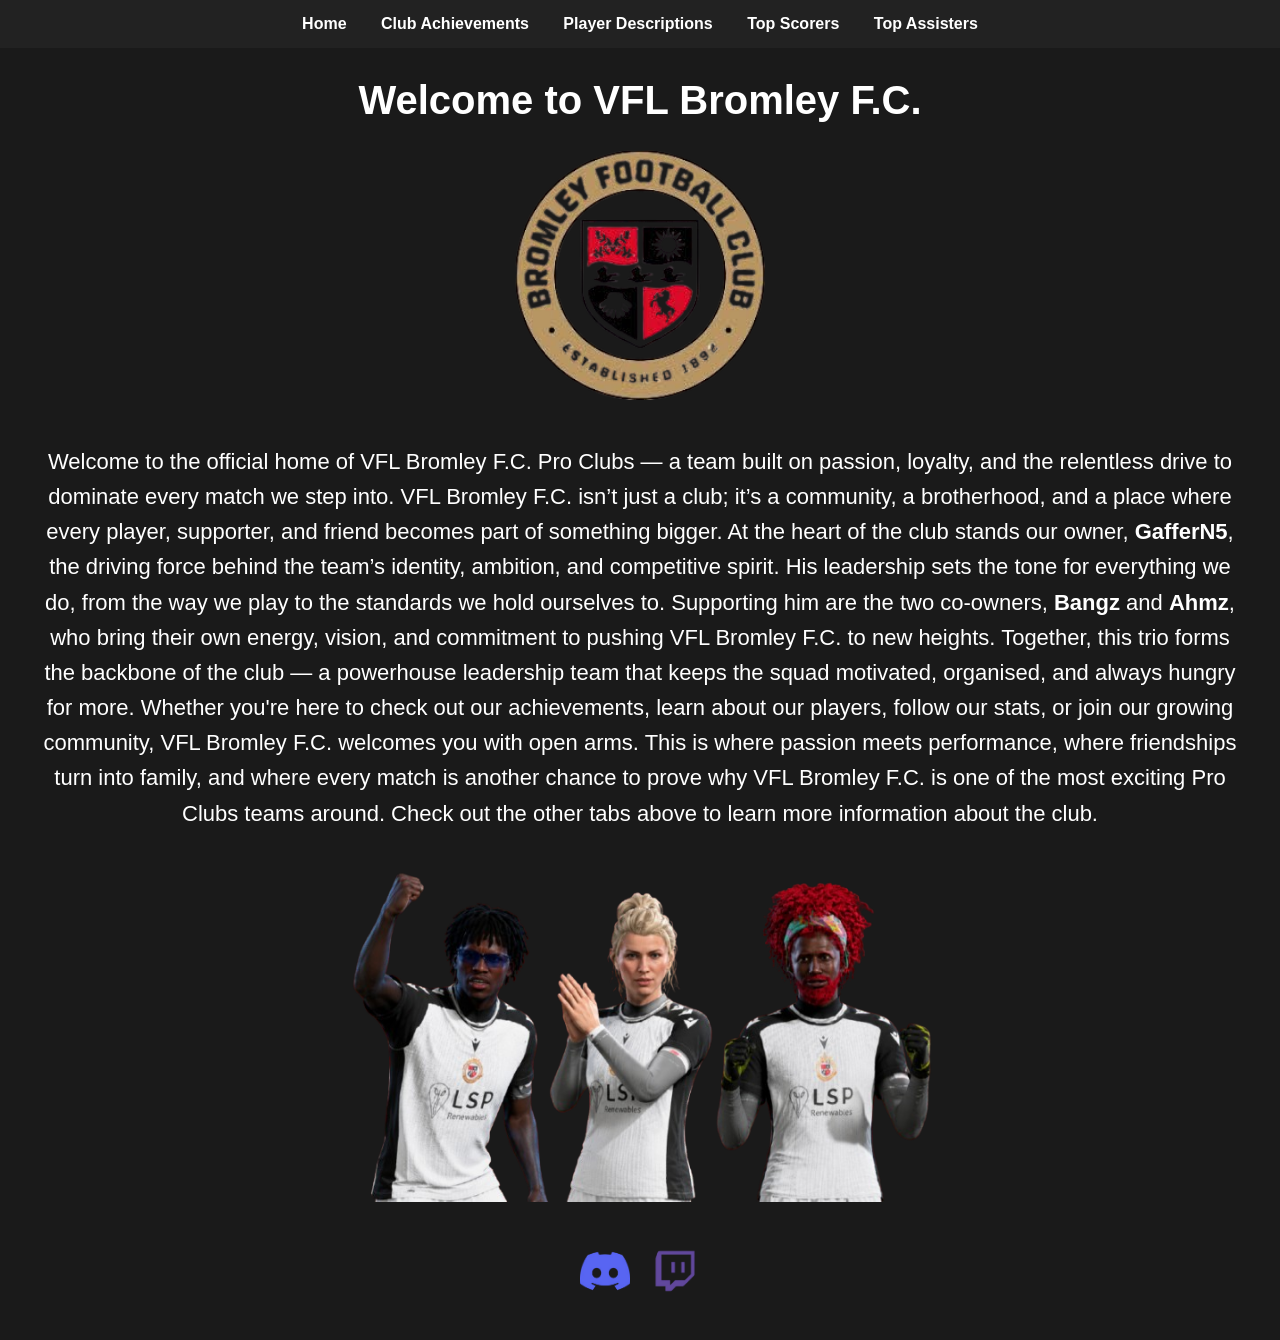
<file: Bromley F.C. website/index.html>
<!DOCTYPE html>
<html>
<head>
    <title>VFL Bromley F.C.</title>
    <link rel="stylesheet" href="style.css">
</head>
<body>

<div class="navbar">
    <a href="index.html">Home</a>
    <a href="achievements.html">Club Achievements</a>
    <a href="players.html">Player Descriptions</a>
    <a href="topscorer.html">Top Scorers</a>
    <a href="topassister.html">Top Assisters</a>
</div>

<h1 class="title">Welcome to VFL Bromley F.C.</h1>

<!-- Club Image -->
<div class="center-image">
    <img src="images/bromleybadge.jpeg" alt="Bromley Badge" class="club-badge">
</div>

<p class="intro-text">
Welcome to the official home of VFL Bromley F.C. Pro Clubs — a team built on passion, loyalty, and the relentless drive to dominate every match we step into. VFL Bromley F.C. isn’t just a club; it’s a community, a brotherhood, and a place where every player, supporter, and friend becomes part of something bigger. At the heart of the club stands our owner, <strong>GafferN5</strong>, the driving force behind the team’s identity, ambition, and competitive spirit. His leadership sets the tone for everything we do, from the way we play to the standards we hold ourselves to. Supporting him are the two co‑owners, <strong>Bangz</strong> and <strong>Ahmz</strong>, who bring their own energy, vision, and commitment to pushing VFL Bromley F.C. to new heights. Together, this trio forms the backbone of the club — a powerhouse leadership team that keeps the squad motivated, organised, and always hungry for more. Whether you're here to check out our achievements, learn about our players, follow our stats, or join our growing community, VFL Bromley F.C. welcomes you with open arms. This is where passion meets performance, where friendships turn into family, and where every match is another chance to prove why VFL Bromley F.C. is one of the most exciting Pro Clubs teams around. 

Check out the other tabs above to learn more information about the club.
</p>
<div class="bottom-image">
    <img src="images/Mains.jpeg" alt="Main Image">
</div>
<div class="social-icons">
    <a href="https://discord.gg/HgPTdbpyms" target="_blank">
        <img src="images/discord.png" class="social-img" alt="Discord">
    </a>

    <a href="https://www.twitch.tv/gaffern5" target="_blank">
        <img src="images/twitch.png" class="social-img" alt="Twitch">
    </a>
</div>
</body>
</html>
</file>
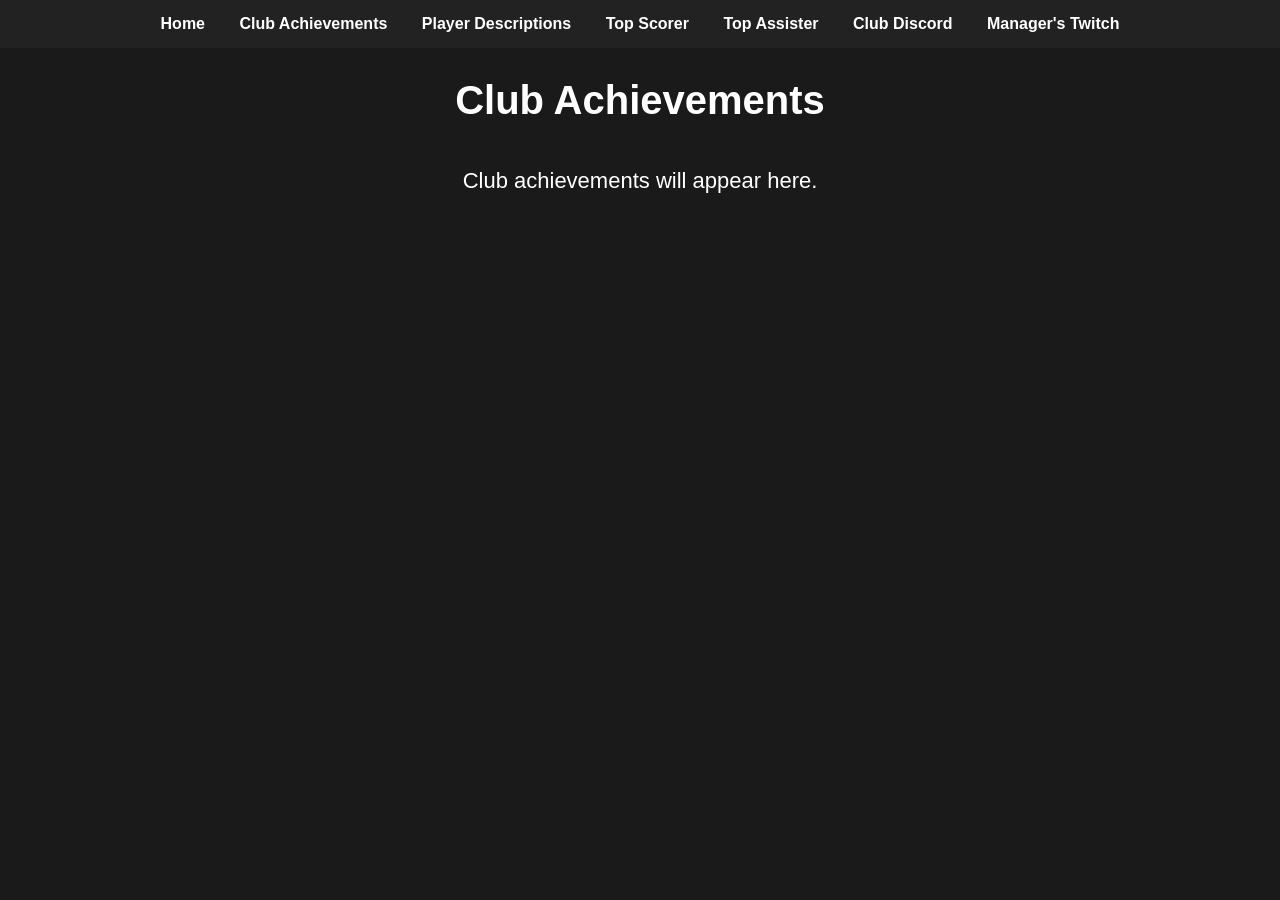
<file: Bromley F.C. website/achievements.html>
<!DOCTYPE html>
<html>
<head>
    <title>Club Achievements</title>
    <link rel="stylesheet" href="style.css">
</head>
<body>

<div class="navbar">
    <a href="index.html">Home</a>
    <a href="achievements.html">Club Achievements</a>
    <a href="players.html">Player Descriptions</a>
    <a href="topscorer.html">Top Scorer</a>
    <a href="topassister.html">Top Assister</a>
    <a href="discord.html">Club Discord</a>
    <a href="twitch.html">Manager's Twitch</a>
</div>

<h1 class="title">Club Achievements</h1>

<p class="intro-text">
    Club achievements will appear here.
</p>

</body>
</html>
</file>
<file: Bromley F.C. website/style.css>
body {
    background: #1a1a1a; /* dark gray instead of black */
    color: white;
    font-family: Arial, sans-serif;
    margin: 0;
    padding: 0;
}

.navbar {
    background: #222;
    padding: 15px;
    text-align: center;
}

.navbar a {
    color: white;
    margin: 0 15px;
    text-decoration: none;
    font-weight: bold;
}

.title {
    text-align: center;
    font-size: 40px;
    margin-top: 30px;
}

.center-image {
    text-align: center;
    margin-top: 20px;
}

.club-badge {
    width: 250px;
}

.intro-text {
    font-size: 22px;
    line-height: 1.6;
    margin: 40px;
    text-align: center;
}
.bottom-image {
    text-align: center;
    margin-top: 40px;
    margin-bottom: 40px;
}

.bottom-image img {
    width: 60%;
    max-width: 600px;
    border-radius: 10px;
}
.discord-icon {
    text-align: center;
    margin-top: 20px;
    margin-bottom: 40px;
}

.discord-img {
    width: 60px;
    height: 60px;
    cursor: pointer;
}
.social-icons {
    display: flex;
    justify-content: center;
    gap: 20px;
    margin-top: 20px;
    margin-bottom: 40px;
}

.social-img {
    width: 50px;
    height: 50px;
    cursor: pointer;
    transition: transform 0.2s ease;
}

.social-img:hover {
    transform: scale(1.1);
}
</file>
